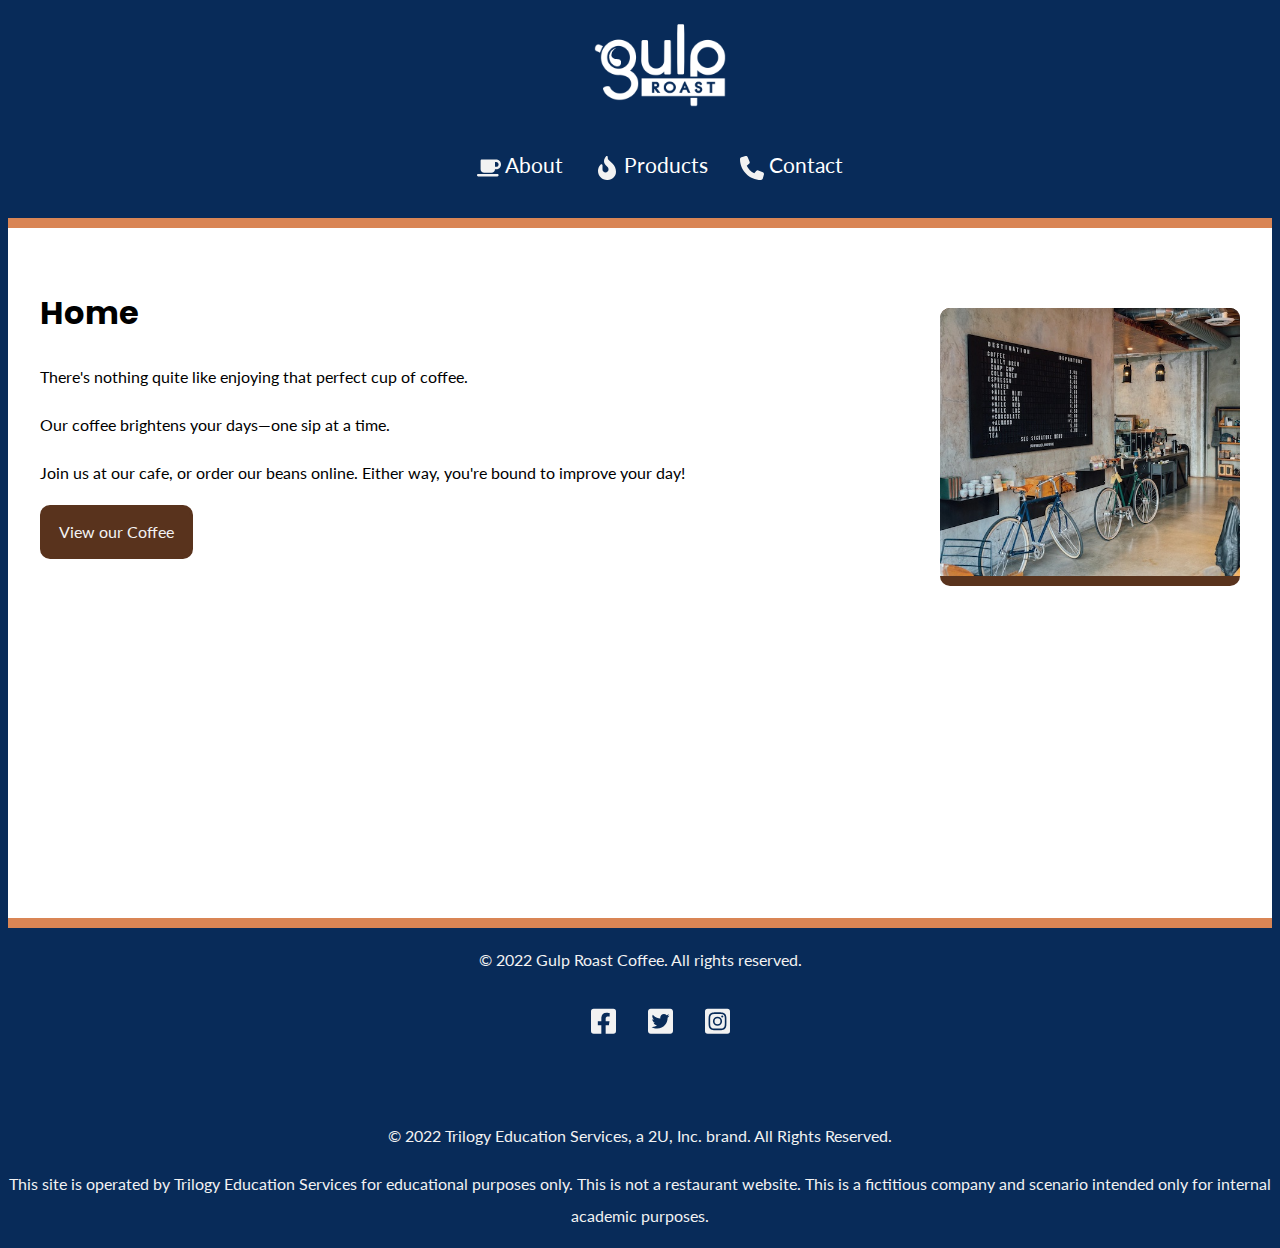
<file: index.html>
<!DOCTYPE html>
<html lang="en">
<head>
    <meta charset="UTF-8">
    <meta http-equiv="X-UA-Compatible" content="IE=edge">
    <meta name="viewport" content="width=device-width, initial-scale=1.0">
    <title>Gulp Rast Coffee Home</title>
    <link href="CSS/styles.css" rel="stylesheet">
    <link rel="preconnect" href="https://fonts.googleapis.com">
<link rel="preconnect" href="https://fonts.gstatic.com" crossorigin>
<link href="https://fonts.googleapis.com/css2?family=Lato&family=Poppins:wght@700&display=swap" rel="stylesheet">
</head>
<body>
    <header>
        <nav>
          <ul>
            <li class="logo"><a href="index.html"><img src="media/images/gulp-logo-light.png" alt="Gulp Roast. Click for home." /></a></li>
            <li>
              <a href="about.html">
                <svg style="width:24px;height:24px" xmlns="http://www.w3.org/2000/svg" viewBox="0 0 640 512" class="icon"><path fill="#f2f2f2" d="M96 64c0-17.7 14.3-32 32-32H448h64c70.7 0 128 57.3 128 128s-57.3 128-128 128H480c0 53-43 96-96 96H192c-53 0-96-43-96-96V64zM480 224h32c35.3 0 64-28.7 64-64s-28.7-64-64-64H480V224zM32 416H544c17.7 0 32 14.3 32 32s-14.3 32-32 32H32c-17.7 0-32-14.3-32-32s14.3-32 32-32z"/></svg>
                <span aria-hidden="true"></span> About</a>
            </li>
            <li><a href="products.html">
              <svg style="width:24px;height:24px" xmlns="http://www.w3.org/2000/svg" viewBox="0 0 384 512" class="icon"><path fill="#f2f2f2" d="M153.6 29.9l16-21.3C173.6 3.2 180 0 186.7 0C198.4 0 208 9.6 208 21.3V43.5c0 13.1 5.4 25.7 14.9 34.7L307.6 159C356.4 205.6 384 270.2 384 337.7C384 434 306 512 209.7 512H192C86 512 0 426 0 320v-3.8c0-48.8 19.4-95.6 53.9-130.1l3.5-3.5c4.2-4.2 10-6.6 16-6.6C85.9 176 96 186.1 96 198.6V288c0 35.3 28.7 64 64 64s64-28.7 64-64v-3.9c0-18-7.2-35.3-19.9-48l-38.6-38.6c-24-24-37.5-56.7-37.5-90.7c0-27.7 9-54.8 25.6-76.9z"/></svg>
              <span aria-hidden="true"></span> Products</a>
            </li>
            <li><a href="contact.html">
              <svg style="width:24px;height:24px" xmlns="http://www.w3.org/2000/svg" viewBox="0 0 512 512" class="icon"><path fill="#f2f2f2" d="M164.9 24.6c-7.7-18.6-28-28.5-47.4-23.2l-88 24C12.1 30.2 0 46 0 64C0 311.4 200.6 512 448 512c18 0 33.8-12.1 38.6-29.5l24-88c5.3-19.4-4.6-39.7-23.2-47.4l-96-40c-16.3-6.8-35.2-2.1-46.3 11.6L304.7 368C234.3 334.7 177.3 277.7 144 207.3L193.3 167c13.7-11.2 18.4-30 11.6-46.3l-40-96z"/></svg>
              <span aria-hidden="true" class="fa-solid fa-phone"></span> Contact</a>
            </li>
          </ul>
        </nav>
      </header>
      <div class="main-bkgd">
        <section class="main">
          <article>
            <h1>Home</h1>
            <p>There's nothing quite like enjoying that perfect cup of coffee.</p>
      
            <p>Our coffee brightens your days—one sip at a time.</p>

            <p>Join us at our cafe, or order our beans online. Either way, you're bound to improve your day!</p>
      
            <a class="button" href="products.html">View our Coffee</a>
          </article>
          <figure>
            <img src="media/images/gulp-menu.jpg" alt="Our menu inside of our store with a bike parked in front of it." />
          </figure>
        </section>
      </div>
      <footer>
        <p>&copy; 2022 Gulp Roast Coffee. All rights reserved.</p>
        <ul>
          <li>
            <a href="https://facebook.com"><svg xmlns="http://www.w3.org/2000/svg" viewBox="0 0 448 512" class="icon"><!--! Font Awesome Pro 6.2.1 by @fontawesome - https://fontawesome.com License - https://fontawesome.com/license (Commercial License) Copyright 2022 Fonticons, Inc. --><path fill="#f2f2f2" d="M400 32H48A48 48 0 0 0 0 80v352a48 48 0 0 0 48 48h137.25V327.69h-63V256h63v-54.64c0-62.15 37-96.48 93.67-96.48 27.14 0 55.52 4.84 55.52 4.84v61h-31.27c-30.81 0-40.42 19.12-40.42 38.73V256h68.78l-11 71.69h-57.78V480H400a48 48 0 0 0 48-48V80a48 48 0 0 0-48-48z"/></svg>
            </a>
          </li>
          <li>
            <a href="https://twitter.com"><svg xmlns="http://www.w3.org/2000/svg" viewBox="0 0 448 512" class="icon"><!--! Font Awesome Pro 6.2.1 by @fontawesome - https://fontawesome.com License - https://fontawesome.com/license (Commercial License) Copyright 2022 Fonticons, Inc. --><path fill="#f2f2f2" d="M400 32H48C21.5 32 0 53.5 0 80v352c0 26.5 21.5 48 48 48h352c26.5 0 48-21.5 48-48V80c0-26.5-21.5-48-48-48zm-48.9 158.8c.2 2.8.2 5.7.2 8.5 0 86.7-66 186.6-186.6 186.6-37.2 0-71.7-10.8-100.7-29.4 5.3.6 10.4.8 15.8.8 30.7 0 58.9-10.4 81.4-28-28.8-.6-53-19.5-61.3-45.5 10.1 1.5 19.2 1.5 29.6-1.2-30-6.1-52.5-32.5-52.5-64.4v-.8c8.7 4.9 18.9 7.9 29.6 8.3a65.447 65.447 0 0 1-29.2-54.6c0-12.2 3.2-23.4 8.9-33.1 32.3 39.8 80.8 65.8 135.2 68.6-9.3-44.5 24-80.6 64-80.6 18.9 0 35.9 7.9 47.9 20.7 14.8-2.8 29-8.3 41.6-15.8-4.9 15.2-15.2 28-28.8 36.1 13.2-1.4 26-5.1 37.8-10.2-8.9 13.1-20.1 24.7-32.9 34z"/></svg>
            </a>
          </li>
          <li>
            <a href="https://instagram.com"><svg xmlns="http://www.w3.org/2000/svg" viewBox="0 0 448 512" class="icon"><!--! Font Awesome Pro 6.2.1 by @fontawesome - https://fontawesome.com License - https://fontawesome.com/license (Commercial License) Copyright 2022 Fonticons, Inc. --><path fill="#f2f2f2" d="M224,202.66A53.34,53.34,0,1,0,277.36,256,53.38,53.38,0,0,0,224,202.66Zm124.71-41a54,54,0,0,0-30.41-30.41c-21-8.29-71-6.43-94.3-6.43s-73.25-1.93-94.31,6.43a54,54,0,0,0-30.41,30.41c-8.28,21-6.43,71.05-6.43,94.33S91,329.26,99.32,350.33a54,54,0,0,0,30.41,30.41c21,8.29,71,6.43,94.31,6.43s73.24,1.93,94.3-6.43a54,54,0,0,0,30.41-30.41c8.35-21,6.43-71.05,6.43-94.33S357.1,182.74,348.75,161.67ZM224,338a82,82,0,1,1,82-82A81.9,81.9,0,0,1,224,338Zm85.38-148.3a19.14,19.14,0,1,1,19.13-19.14A19.1,19.1,0,0,1,309.42,189.74ZM400,32H48A48,48,0,0,0,0,80V432a48,48,0,0,0,48,48H400a48,48,0,0,0,48-48V80A48,48,0,0,0,400,32ZM382.88,322c-1.29,25.63-7.14,48.34-25.85,67s-41.4,24.63-67,25.85c-26.41,1.49-105.59,1.49-132,0-25.63-1.29-48.26-7.15-67-25.85s-24.63-41.42-25.85-67c-1.49-26.42-1.49-105.61,0-132,1.29-25.63,7.07-48.34,25.85-67s41.47-24.56,67-25.78c26.41-1.49,105.59-1.49,132,0,25.63,1.29,48.33,7.15,67,25.85s24.63,41.42,25.85,67.05C384.37,216.44,384.37,295.56,382.88,322Z"/></svg>
            </a>  
          </li>
        </ul>
        <p>&copy; 2022 Trilogy Education Services, a 2U, Inc. brand. All Rights Reserved.</p>
        <p>This site is operated by Trilogy Education Services for educational purposes only. This is not a restaurant website. This is a fictitious company and scenario intended only for internal academic purposes.</p>
      </footer>
</body>
</html>
</file>
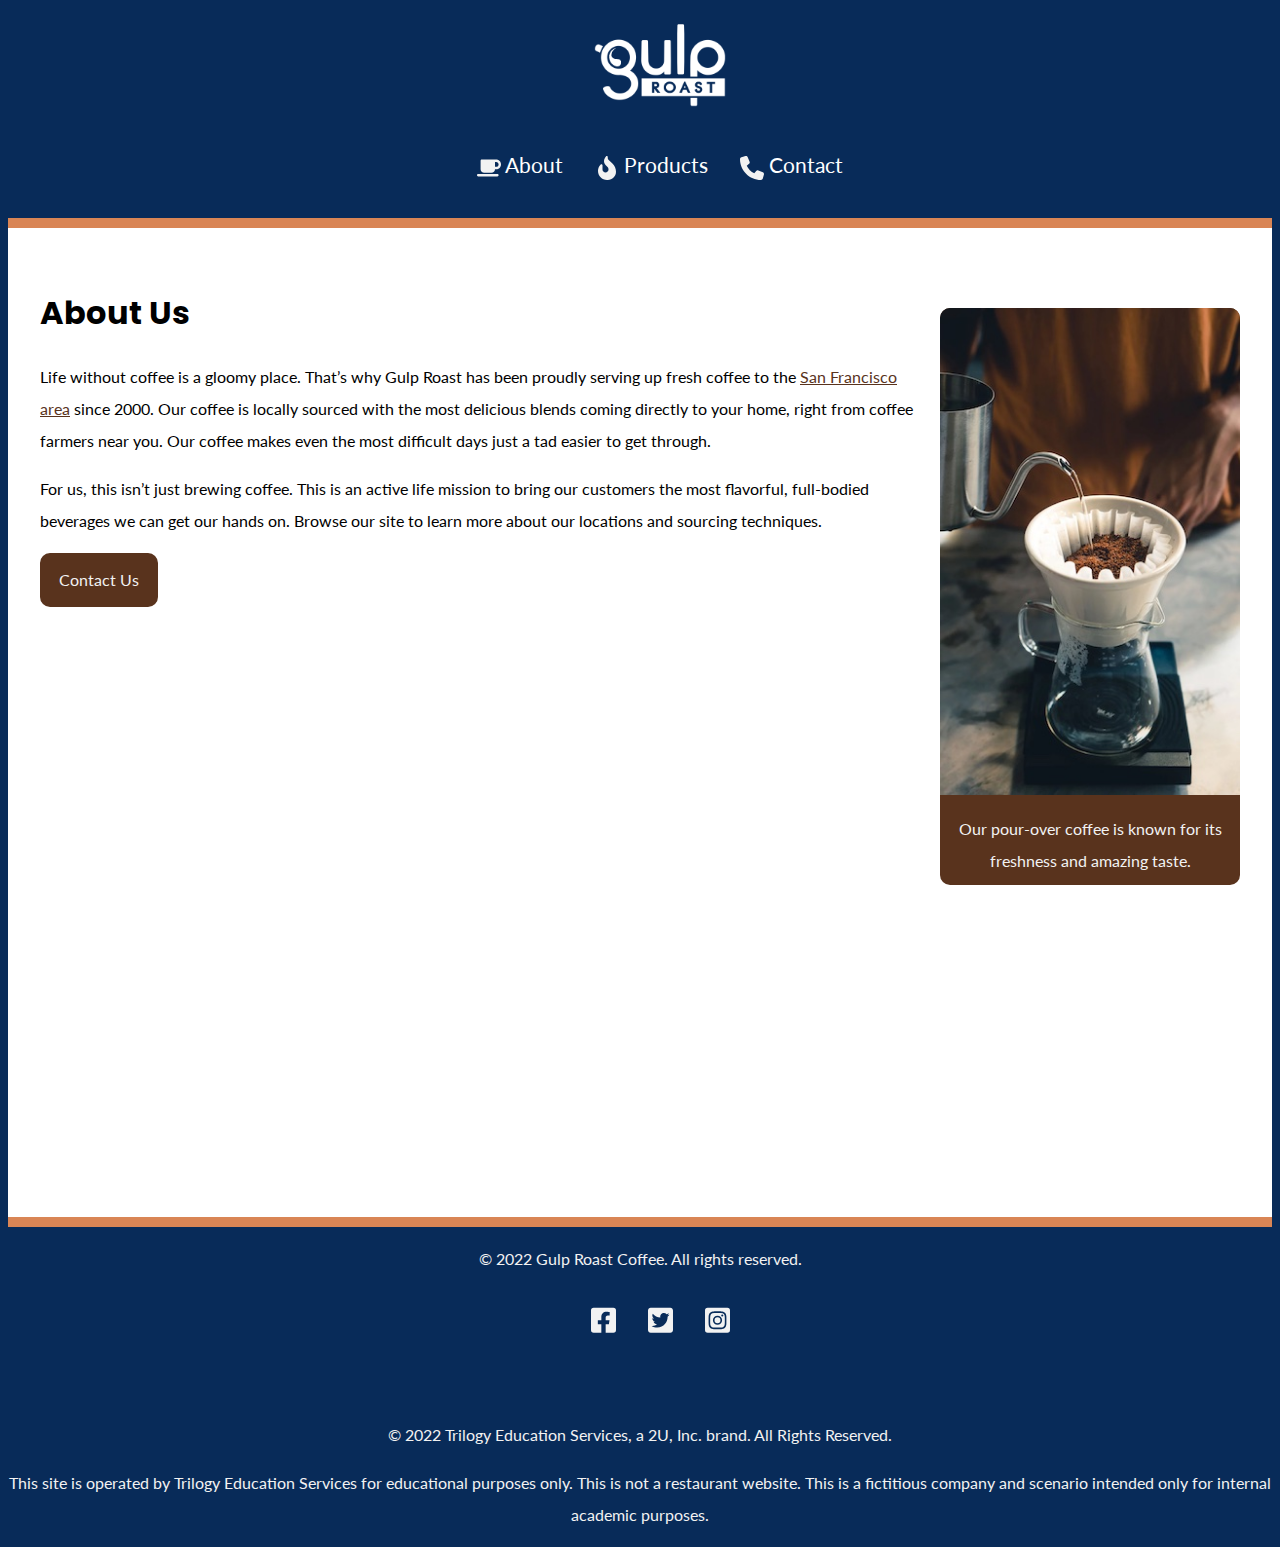
<file: about.html>
<!DOCTYPE html>
<html lang="en">
<head>
    <meta charset="UTF-8">
    <meta http-equiv="X-UA-Compatible" content="IE=edge">
    <meta name="viewport" content="width=device-width, initial-scale=1.0">
    <title>Gulp Roast Coffee About Us</title>
    <link href="CSS/styles.css" rel="stylesheet">
    <link rel="preconnect" href="https://fonts.googleapis.com">
<link rel="preconnect" href="https://fonts.gstatic.com" crossorigin>
<link href="https://fonts.googleapis.com/css2?family=Lato&family=Poppins:wght@700&display=swap" rel="stylesheet">
</head>
<body>
    <header>
        <nav>
          <ul>
            <li class="logo"><a href="index.html"><img src="media/images/gulp-logo-light.png" alt="Gulp Roast. Click for home." /></a></li>
            <li>
              <a href="about.html">
                <svg style="width:24px;height:24px" xmlns="http://www.w3.org/2000/svg" viewBox="0 0 640 512" class="icon"><path fill="#f2f2f2" d="M96 64c0-17.7 14.3-32 32-32H448h64c70.7 0 128 57.3 128 128s-57.3 128-128 128H480c0 53-43 96-96 96H192c-53 0-96-43-96-96V64zM480 224h32c35.3 0 64-28.7 64-64s-28.7-64-64-64H480V224zM32 416H544c17.7 0 32 14.3 32 32s-14.3 32-32 32H32c-17.7 0-32-14.3-32-32s14.3-32 32-32z"/></svg>
                <span aria-hidden="true"></span> About</a>
            </li>
            <li><a href="products.html">
              <svg style="width:24px;height:24px" xmlns="http://www.w3.org/2000/svg" viewBox="0 0 384 512" class="icon"><path fill="#f2f2f2" d="M153.6 29.9l16-21.3C173.6 3.2 180 0 186.7 0C198.4 0 208 9.6 208 21.3V43.5c0 13.1 5.4 25.7 14.9 34.7L307.6 159C356.4 205.6 384 270.2 384 337.7C384 434 306 512 209.7 512H192C86 512 0 426 0 320v-3.8c0-48.8 19.4-95.6 53.9-130.1l3.5-3.5c4.2-4.2 10-6.6 16-6.6C85.9 176 96 186.1 96 198.6V288c0 35.3 28.7 64 64 64s64-28.7 64-64v-3.9c0-18-7.2-35.3-19.9-48l-38.6-38.6c-24-24-37.5-56.7-37.5-90.7c0-27.7 9-54.8 25.6-76.9z"/></svg>
              <span aria-hidden="true"></span> Products</a>
            </li>
            <li><a href="contact.html">
              <svg style="width:24px;height:24px" xmlns="http://www.w3.org/2000/svg" viewBox="0 0 512 512" class="icon"><path fill="#f2f2f2" d="M164.9 24.6c-7.7-18.6-28-28.5-47.4-23.2l-88 24C12.1 30.2 0 46 0 64C0 311.4 200.6 512 448 512c18 0 33.8-12.1 38.6-29.5l24-88c5.3-19.4-4.6-39.7-23.2-47.4l-96-40c-16.3-6.8-35.2-2.1-46.3 11.6L304.7 368C234.3 334.7 177.3 277.7 144 207.3L193.3 167c13.7-11.2 18.4-30 11.6-46.3l-40-96z"/></svg>
              <span aria-hidden="true" class="fa-solid fa-phone"></span> Contact</a>
            </li>
          </ul>
        </nav>
      </header>
      <div class="main-bkgd">
        <section class="main">
          <article>
            <h1>About Us</h1>
            <p>Life without coffee is a gloomy place. That’s why Gulp Roast has been proudly serving up fresh coffee to the <a href="https://goo.gl/maps/3rAyszfwSDx8Si2Y9" target="_blank">San Francisco area</a> since 2000. Our coffee is locally sourced with the most delicious blends coming directly to your home, right from coffee farmers near you. Our coffee makes even the most difficult days just a tad easier to get through.</p>
      
            <p>For us, this isn’t just brewing coffee. This is an active life mission to bring our customers the most flavorful, full-bodied beverages we can get our hands on. Browse our site to learn more about our locations and sourcing techniques.</p>
      
            <a class="button" href="contact.html">Contact Us</a>
          </article>
          <figure>
            <img src="media/images/gulp-pouring-coffee-vertical.jpg" alt="Making pour-over coffee at our shop." />
            <figcaption>Our pour-over coffee is known for its freshness and amazing taste.</figcaption>
          </figure>
        </section>
      </div>
      <footer>
        <p>&copy; 2022 Gulp Roast Coffee. All rights reserved.</p>
        <ul>
          <li>
            <a href="https://facebook.com"><svg xmlns="http://www.w3.org/2000/svg" viewBox="0 0 448 512" class="icon"><!--! Font Awesome Pro 6.2.1 by @fontawesome - https://fontawesome.com License - https://fontawesome.com/license (Commercial License) Copyright 2022 Fonticons, Inc. --><path fill="#f2f2f2" d="M400 32H48A48 48 0 0 0 0 80v352a48 48 0 0 0 48 48h137.25V327.69h-63V256h63v-54.64c0-62.15 37-96.48 93.67-96.48 27.14 0 55.52 4.84 55.52 4.84v61h-31.27c-30.81 0-40.42 19.12-40.42 38.73V256h68.78l-11 71.69h-57.78V480H400a48 48 0 0 0 48-48V80a48 48 0 0 0-48-48z"/></svg>
            </a>
          </li>
          <li>
            <a href="https://twitter.com"><svg xmlns="http://www.w3.org/2000/svg" viewBox="0 0 448 512" class="icon"><!--! Font Awesome Pro 6.2.1 by @fontawesome - https://fontawesome.com License - https://fontawesome.com/license (Commercial License) Copyright 2022 Fonticons, Inc. --><path fill="#f2f2f2" d="M400 32H48C21.5 32 0 53.5 0 80v352c0 26.5 21.5 48 48 48h352c26.5 0 48-21.5 48-48V80c0-26.5-21.5-48-48-48zm-48.9 158.8c.2 2.8.2 5.7.2 8.5 0 86.7-66 186.6-186.6 186.6-37.2 0-71.7-10.8-100.7-29.4 5.3.6 10.4.8 15.8.8 30.7 0 58.9-10.4 81.4-28-28.8-.6-53-19.5-61.3-45.5 10.1 1.5 19.2 1.5 29.6-1.2-30-6.1-52.5-32.5-52.5-64.4v-.8c8.7 4.9 18.9 7.9 29.6 8.3a65.447 65.447 0 0 1-29.2-54.6c0-12.2 3.2-23.4 8.9-33.1 32.3 39.8 80.8 65.8 135.2 68.6-9.3-44.5 24-80.6 64-80.6 18.9 0 35.9 7.9 47.9 20.7 14.8-2.8 29-8.3 41.6-15.8-4.9 15.2-15.2 28-28.8 36.1 13.2-1.4 26-5.1 37.8-10.2-8.9 13.1-20.1 24.7-32.9 34z"/></svg>
            </a>
          </li>
          <li>
            <a href="https://instagram.com"><svg xmlns="http://www.w3.org/2000/svg" viewBox="0 0 448 512" class="icon"><!--! Font Awesome Pro 6.2.1 by @fontawesome - https://fontawesome.com License - https://fontawesome.com/license (Commercial License) Copyright 2022 Fonticons, Inc. --><path fill="#f2f2f2" d="M224,202.66A53.34,53.34,0,1,0,277.36,256,53.38,53.38,0,0,0,224,202.66Zm124.71-41a54,54,0,0,0-30.41-30.41c-21-8.29-71-6.43-94.3-6.43s-73.25-1.93-94.31,6.43a54,54,0,0,0-30.41,30.41c-8.28,21-6.43,71.05-6.43,94.33S91,329.26,99.32,350.33a54,54,0,0,0,30.41,30.41c21,8.29,71,6.43,94.31,6.43s73.24,1.93,94.3-6.43a54,54,0,0,0,30.41-30.41c8.35-21,6.43-71.05,6.43-94.33S357.1,182.74,348.75,161.67ZM224,338a82,82,0,1,1,82-82A81.9,81.9,0,0,1,224,338Zm85.38-148.3a19.14,19.14,0,1,1,19.13-19.14A19.1,19.1,0,0,1,309.42,189.74ZM400,32H48A48,48,0,0,0,0,80V432a48,48,0,0,0,48,48H400a48,48,0,0,0,48-48V80A48,48,0,0,0,400,32ZM382.88,322c-1.29,25.63-7.14,48.34-25.85,67s-41.4,24.63-67,25.85c-26.41,1.49-105.59,1.49-132,0-25.63-1.29-48.26-7.15-67-25.85s-24.63-41.42-25.85-67c-1.49-26.42-1.49-105.61,0-132,1.29-25.63,7.07-48.34,25.85-67s41.47-24.56,67-25.78c26.41-1.49,105.59-1.49,132,0,25.63,1.29,48.33,7.15,67,25.85s24.63,41.42,25.85,67.05C384.37,216.44,384.37,295.56,382.88,322Z"/></svg>
            </a>  
          </li>
        </ul>
        <p>&copy; 2022 Trilogy Education Services, a 2U, Inc. brand. All Rights Reserved.</p>
        <p>This site is operated by Trilogy Education Services for educational purposes only. This is not a restaurant website. This is a fictitious company and scenario intended only for internal academic purposes.</p>
      </footer>
</body>
</html>
</file>
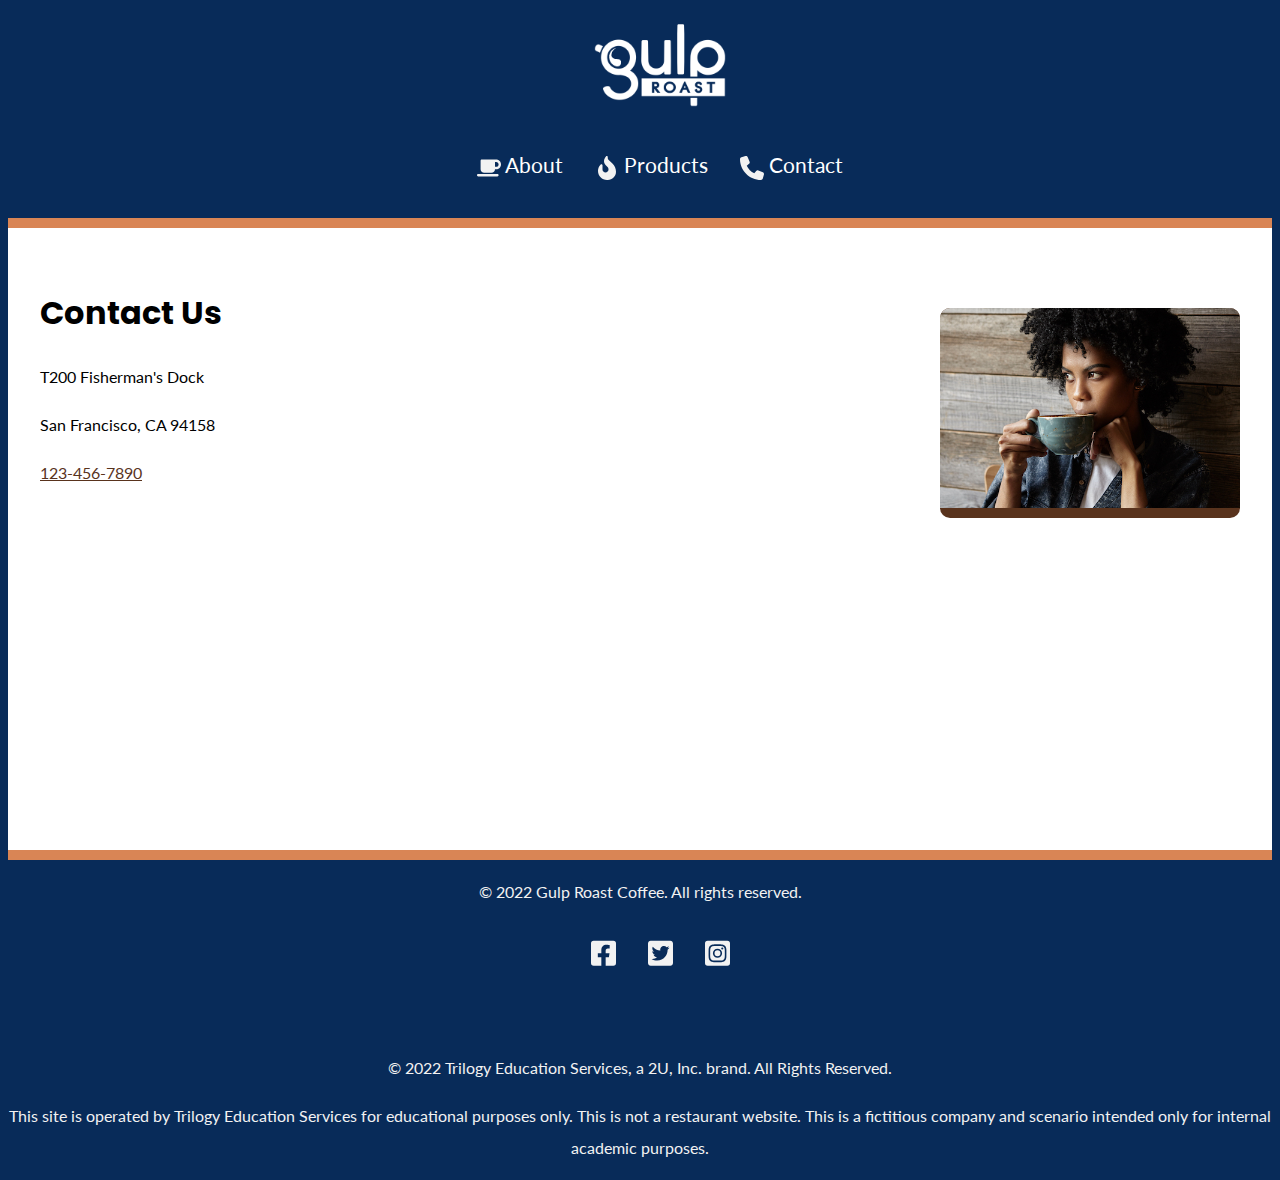
<file: contact.html>
<!DOCTYPE html>
<html lang="en">
<head>
    <meta charset="UTF-8">
    <meta http-equiv="X-UA-Compatible" content="IE=edge">
    <meta name="viewport" content="width=device-width, initial-scale=1.0">
    <title>Gulp Roast Contact Page</title>
    <link href="CSS/styles.css" rel="stylesheet">
    <link rel="preconnect" href="https://fonts.googleapis.com">
<link rel="preconnect" href="https://fonts.gstatic.com" crossorigin>
<link href="https://fonts.googleapis.com/css2?family=Lato&family=Poppins:wght@700&display=swap" rel="stylesheet">
</head>
<body>
    <header>
        <nav>
          <ul>
            <li class="logo"><a href="index.html"><img src="media/images/gulp-logo-light.png" alt="Gulp Roast. Click for home." /></a></li>
            <li>
              <a href="about.html">
                <svg style="width:24px;height:24px" xmlns="http://www.w3.org/2000/svg" viewBox="0 0 640 512" class="icon"><path fill="#f2f2f2" d="M96 64c0-17.7 14.3-32 32-32H448h64c70.7 0 128 57.3 128 128s-57.3 128-128 128H480c0 53-43 96-96 96H192c-53 0-96-43-96-96V64zM480 224h32c35.3 0 64-28.7 64-64s-28.7-64-64-64H480V224zM32 416H544c17.7 0 32 14.3 32 32s-14.3 32-32 32H32c-17.7 0-32-14.3-32-32s14.3-32 32-32z"/></svg>
                <span aria-hidden="true"></span> About</a>
            </li>
            <li><a href="products.html">
              <svg style="width:24px;height:24px" xmlns="http://www.w3.org/2000/svg" viewBox="0 0 384 512" class="icon"><path fill="#f2f2f2" d="M153.6 29.9l16-21.3C173.6 3.2 180 0 186.7 0C198.4 0 208 9.6 208 21.3V43.5c0 13.1 5.4 25.7 14.9 34.7L307.6 159C356.4 205.6 384 270.2 384 337.7C384 434 306 512 209.7 512H192C86 512 0 426 0 320v-3.8c0-48.8 19.4-95.6 53.9-130.1l3.5-3.5c4.2-4.2 10-6.6 16-6.6C85.9 176 96 186.1 96 198.6V288c0 35.3 28.7 64 64 64s64-28.7 64-64v-3.9c0-18-7.2-35.3-19.9-48l-38.6-38.6c-24-24-37.5-56.7-37.5-90.7c0-27.7 9-54.8 25.6-76.9z"/></svg>
              <span aria-hidden="true"></span> Products</a>
            </li>
            <li><a href="contact.html">
              <svg style="width:24px;height:24px" xmlns="http://www.w3.org/2000/svg" viewBox="0 0 512 512" class="icon"><path fill="#f2f2f2" d="M164.9 24.6c-7.7-18.6-28-28.5-47.4-23.2l-88 24C12.1 30.2 0 46 0 64C0 311.4 200.6 512 448 512c18 0 33.8-12.1 38.6-29.5l24-88c5.3-19.4-4.6-39.7-23.2-47.4l-96-40c-16.3-6.8-35.2-2.1-46.3 11.6L304.7 368C234.3 334.7 177.3 277.7 144 207.3L193.3 167c13.7-11.2 18.4-30 11.6-46.3l-40-96z"/></svg>
              <span aria-hidden="true" class="fa-solid fa-phone"></span> Contact</a>
            </li>
          </ul>
        </nav>
      </header>
      <div class="main-bkgd">
        <section class="main">
          <article>
            <h1>Contact Us</h1>
            <p>T200 Fisherman's Dock</p>
      
            <p>San Francisco, CA 94158</p>

            <a href="rel:1234567890"><p>123-456-7890</p></a>
      
          </article>
          <figure>
            <img src="media/images/gulp-drinking-coffee.jpg" alt="Customer drinking a cup of coffee." />
          </figure>
        </section>
      </div>
      <footer>
        <p>&copy; 2022 Gulp Roast Coffee. All rights reserved.</p>
        <ul>
          <li>
            <a href="https://facebook.com"><svg xmlns="http://www.w3.org/2000/svg" viewBox="0 0 448 512" class="icon"><!--! Font Awesome Pro 6.2.1 by @fontawesome - https://fontawesome.com License - https://fontawesome.com/license (Commercial License) Copyright 2022 Fonticons, Inc. --><path fill="#f2f2f2" d="M400 32H48A48 48 0 0 0 0 80v352a48 48 0 0 0 48 48h137.25V327.69h-63V256h63v-54.64c0-62.15 37-96.48 93.67-96.48 27.14 0 55.52 4.84 55.52 4.84v61h-31.27c-30.81 0-40.42 19.12-40.42 38.73V256h68.78l-11 71.69h-57.78V480H400a48 48 0 0 0 48-48V80a48 48 0 0 0-48-48z"/></svg>
            </a>
          </li>
          <li>
            <a href="https://twitter.com"><svg xmlns="http://www.w3.org/2000/svg" viewBox="0 0 448 512" class="icon"><!--! Font Awesome Pro 6.2.1 by @fontawesome - https://fontawesome.com License - https://fontawesome.com/license (Commercial License) Copyright 2022 Fonticons, Inc. --><path fill="#f2f2f2" d="M400 32H48C21.5 32 0 53.5 0 80v352c0 26.5 21.5 48 48 48h352c26.5 0 48-21.5 48-48V80c0-26.5-21.5-48-48-48zm-48.9 158.8c.2 2.8.2 5.7.2 8.5 0 86.7-66 186.6-186.6 186.6-37.2 0-71.7-10.8-100.7-29.4 5.3.6 10.4.8 15.8.8 30.7 0 58.9-10.4 81.4-28-28.8-.6-53-19.5-61.3-45.5 10.1 1.5 19.2 1.5 29.6-1.2-30-6.1-52.5-32.5-52.5-64.4v-.8c8.7 4.9 18.9 7.9 29.6 8.3a65.447 65.447 0 0 1-29.2-54.6c0-12.2 3.2-23.4 8.9-33.1 32.3 39.8 80.8 65.8 135.2 68.6-9.3-44.5 24-80.6 64-80.6 18.9 0 35.9 7.9 47.9 20.7 14.8-2.8 29-8.3 41.6-15.8-4.9 15.2-15.2 28-28.8 36.1 13.2-1.4 26-5.1 37.8-10.2-8.9 13.1-20.1 24.7-32.9 34z"/></svg>
            </a>
          </li>
          <li>
            <a href="https://instagram.com"><svg xmlns="http://www.w3.org/2000/svg" viewBox="0 0 448 512" class="icon"><!--! Font Awesome Pro 6.2.1 by @fontawesome - https://fontawesome.com License - https://fontawesome.com/license (Commercial License) Copyright 2022 Fonticons, Inc. --><path fill="#f2f2f2" d="M224,202.66A53.34,53.34,0,1,0,277.36,256,53.38,53.38,0,0,0,224,202.66Zm124.71-41a54,54,0,0,0-30.41-30.41c-21-8.29-71-6.43-94.3-6.43s-73.25-1.93-94.31,6.43a54,54,0,0,0-30.41,30.41c-8.28,21-6.43,71.05-6.43,94.33S91,329.26,99.32,350.33a54,54,0,0,0,30.41,30.41c21,8.29,71,6.43,94.31,6.43s73.24,1.93,94.3-6.43a54,54,0,0,0,30.41-30.41c8.35-21,6.43-71.05,6.43-94.33S357.1,182.74,348.75,161.67ZM224,338a82,82,0,1,1,82-82A81.9,81.9,0,0,1,224,338Zm85.38-148.3a19.14,19.14,0,1,1,19.13-19.14A19.1,19.1,0,0,1,309.42,189.74ZM400,32H48A48,48,0,0,0,0,80V432a48,48,0,0,0,48,48H400a48,48,0,0,0,48-48V80A48,48,0,0,0,400,32ZM382.88,322c-1.29,25.63-7.14,48.34-25.85,67s-41.4,24.63-67,25.85c-26.41,1.49-105.59,1.49-132,0-25.63-1.29-48.26-7.15-67-25.85s-24.63-41.42-25.85-67c-1.49-26.42-1.49-105.61,0-132,1.29-25.63,7.07-48.34,25.85-67s41.47-24.56,67-25.78c26.41-1.49,105.59-1.49,132,0,25.63,1.29,48.33,7.15,67,25.85s24.63,41.42,25.85,67.05C384.37,216.44,384.37,295.56,382.88,322Z"/></svg>
            </a>  
          </li>
        </ul>
        <p>&copy; 2022 Trilogy Education Services, a 2U, Inc. brand. All Rights Reserved.</p>
        <p>This site is operated by Trilogy Education Services for educational purposes only. This is not a restaurant website. This is a fictitious company and scenario intended only for internal academic purposes.</p>
      </footer>
</body>
</html>
</file>
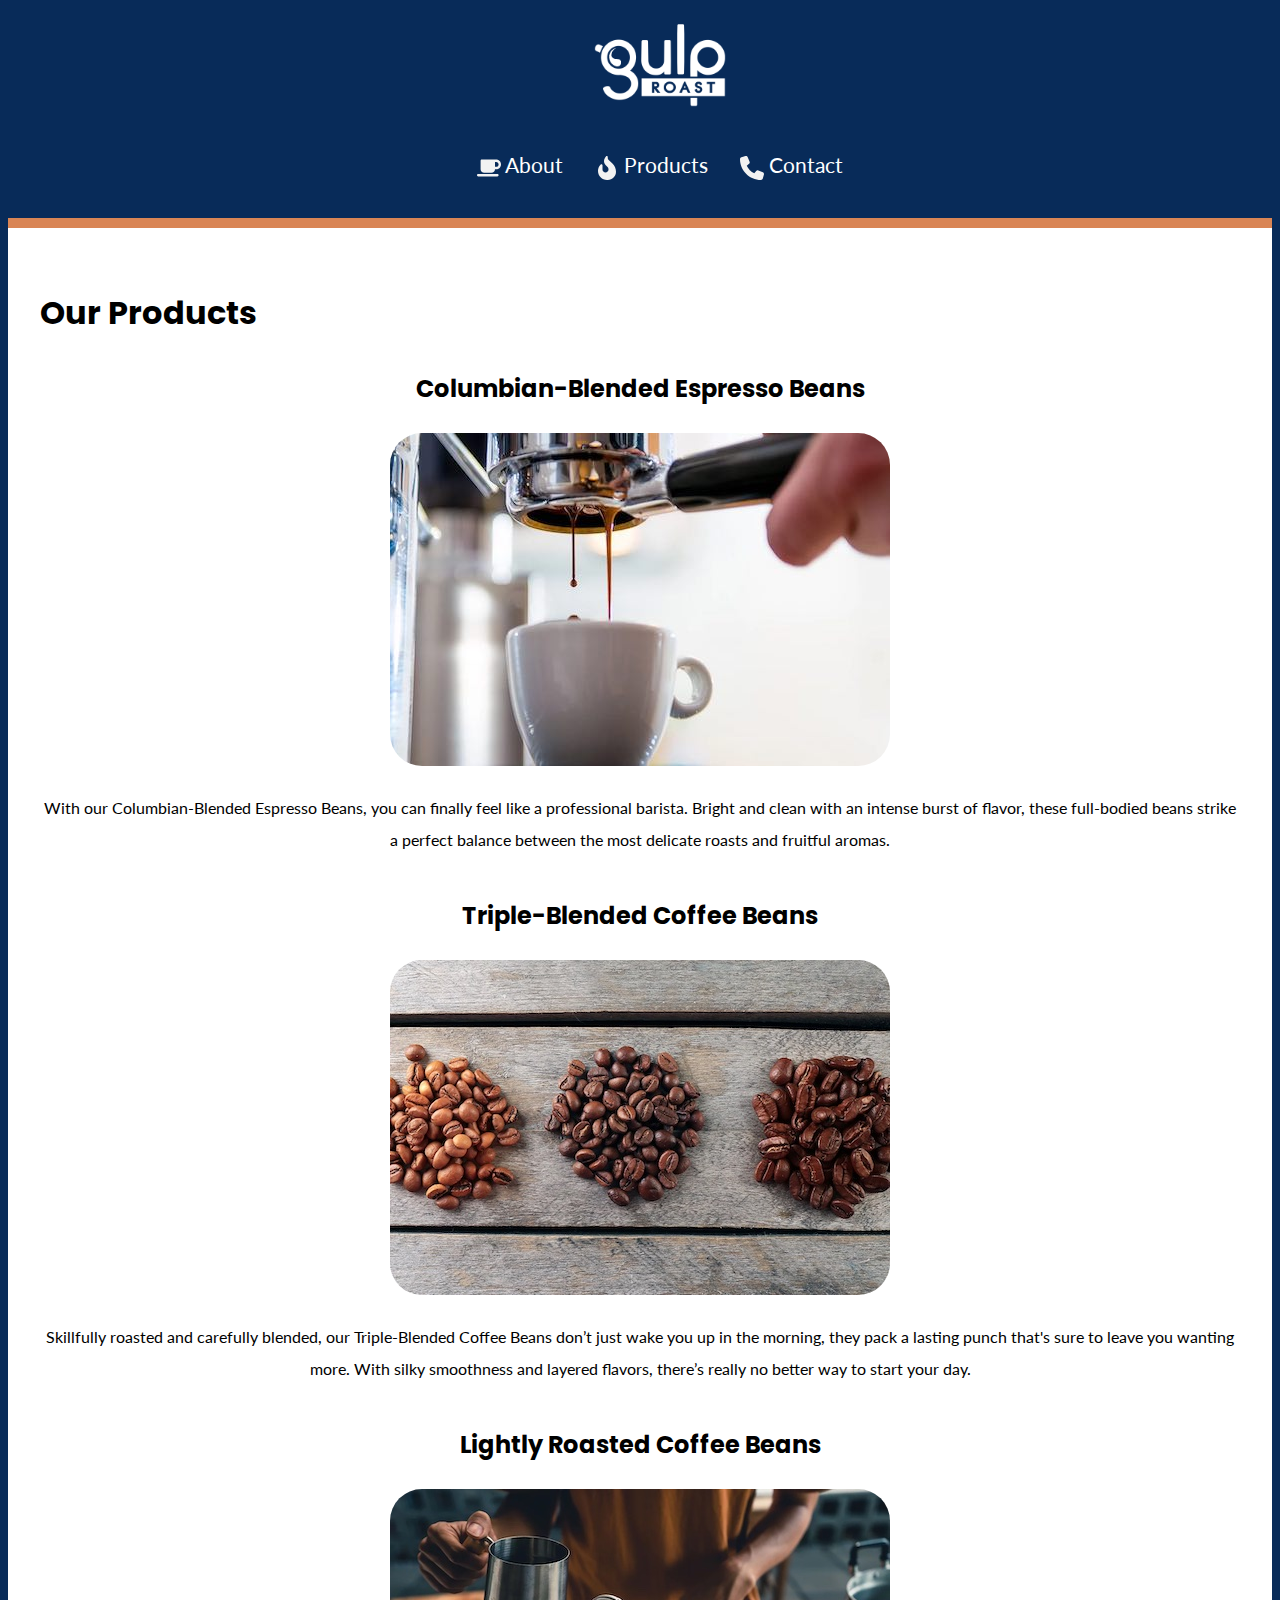
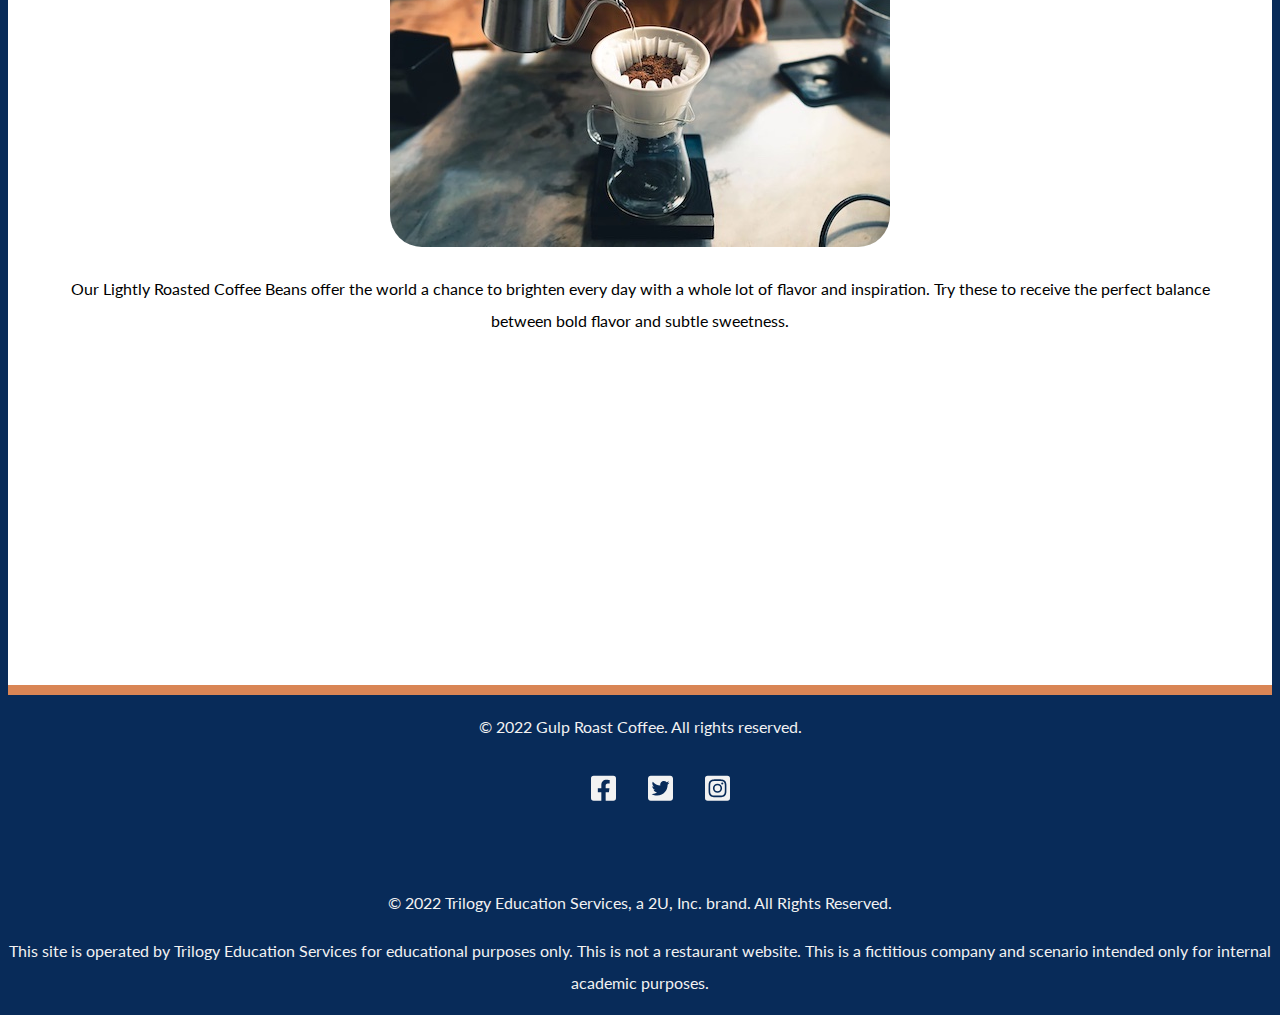
<file: products.html>
<!DOCTYPE html>
<html lang="en">
<head>
    <meta charset="UTF-8">
    <meta http-equiv="X-UA-Compatible" content="IE=edge">
    <meta name="viewport" content="width=device-width, initial-scale=1.0">
    <title>Gulp Roast Coffee Products</title>
    <link href="CSS/styles.css" rel="stylesheet">
    <link rel="preconnect" href="https://fonts.googleapis.com">
<link rel="preconnect" href="https://fonts.gstatic.com" crossorigin>
<link href="https://fonts.googleapis.com/css2?family=Lato&family=Poppins:wght@700&display=swap" rel="stylesheet">
</head>
<body>
    <header>
        <nav>
          <ul>
            <li class="logo"><a href="index.html"><img src="media/images/gulp-logo-light.png" alt="Gulp Roast. Click for home." /></a></li>
            <li>
              <a href="about.html">
                <svg style="width:24px;height:24px" xmlns="http://www.w3.org/2000/svg" viewBox="0 0 640 512" class="icon"><path fill="#f2f2f2" d="M96 64c0-17.7 14.3-32 32-32H448h64c70.7 0 128 57.3 128 128s-57.3 128-128 128H480c0 53-43 96-96 96H192c-53 0-96-43-96-96V64zM480 224h32c35.3 0 64-28.7 64-64s-28.7-64-64-64H480V224zM32 416H544c17.7 0 32 14.3 32 32s-14.3 32-32 32H32c-17.7 0-32-14.3-32-32s14.3-32 32-32z"/></svg>
                <span aria-hidden="true"></span> About</a>
            </li>
            <li><a href="products.html">
              <svg style="width:24px;height:24px" xmlns="http://www.w3.org/2000/svg" viewBox="0 0 384 512" class="icon"><path fill="#f2f2f2" d="M153.6 29.9l16-21.3C173.6 3.2 180 0 186.7 0C198.4 0 208 9.6 208 21.3V43.5c0 13.1 5.4 25.7 14.9 34.7L307.6 159C356.4 205.6 384 270.2 384 337.7C384 434 306 512 209.7 512H192C86 512 0 426 0 320v-3.8c0-48.8 19.4-95.6 53.9-130.1l3.5-3.5c4.2-4.2 10-6.6 16-6.6C85.9 176 96 186.1 96 198.6V288c0 35.3 28.7 64 64 64s64-28.7 64-64v-3.9c0-18-7.2-35.3-19.9-48l-38.6-38.6c-24-24-37.5-56.7-37.5-90.7c0-27.7 9-54.8 25.6-76.9z"/></svg>
              <span aria-hidden="true"></span> Products</a>
            </li>
            <li><a href="contact.html">
              <svg style="width:24px;height:24px" xmlns="http://www.w3.org/2000/svg" viewBox="0 0 512 512" class="icon"><path fill="#f2f2f2" d="M164.9 24.6c-7.7-18.6-28-28.5-47.4-23.2l-88 24C12.1 30.2 0 46 0 64C0 311.4 200.6 512 448 512c18 0 33.8-12.1 38.6-29.5l24-88c5.3-19.4-4.6-39.7-23.2-47.4l-96-40c-16.3-6.8-35.2-2.1-46.3 11.6L304.7 368C234.3 334.7 177.3 277.7 144 207.3L193.3 167c13.7-11.2 18.4-30 11.6-46.3l-40-96z"/></svg>
              <span aria-hidden="true" class="fa-solid fa-phone"></span> Contact</a>
            </li>
          </ul>
        </nav>
      </header>
      <div class="main-bkgd">
        <section class="main">
        <h1>Our Products</h1>
        <p> </p>
        <div class="card">    
            <h2>Columbian-Blended Espresso Beans</h2>
            <img src="media/images/gulp-espresso.jpg" alt="Making an expresso with our expresso machine." />
            <p>With our Columbian-Blended Espresso Beans, you can finally feel like a professional barista. Bright and clean with an intense burst of flavor, these full-bodied beans strike a perfect balance between the most delicate roasts and fruitful aromas.</p>
        </div>
        <div class="card">
            <h2>Triple-Blended Coffee Beans</h2>
            <img src="media/images/gulp-coffee-beans.jpg" alt="Three piles of our differetn roasted beans." />
            <p>Skillfully roasted and carefully blended, our Triple-Blended Coffee Beans don’t just wake you up in the morning, they pack a lasting punch that's sure to leave you wanting more. With silky smoothness and layered flavors, there’s really no better way to start your day.</p>
        </div>
        <div class="card">
            <h2>Lightly Roasted Coffee Beans</h2>
            <img src="media/images/gulp-pouring-coffee-horizontal.jpg" alt="Making an expresso with our expresso machine." />
            <p>Our Lightly Roasted Coffee Beans offer the world a chance to brighten every day with a whole lot of flavor and inspiration. Try these to receive the perfect balance between bold flavor and subtle sweetness.</p>
        </div>
        </section>
      </div>
      <footer>
        <p>&copy; 2022 Gulp Roast Coffee. All rights reserved.</p>
        <ul>
          <li>
            <a href="https://facebook.com"><svg xmlns="http://www.w3.org/2000/svg" viewBox="0 0 448 512" class="icon"><!--! Font Awesome Pro 6.2.1 by @fontawesome - https://fontawesome.com License - https://fontawesome.com/license (Commercial License) Copyright 2022 Fonticons, Inc. --><path fill="#f2f2f2" d="M400 32H48A48 48 0 0 0 0 80v352a48 48 0 0 0 48 48h137.25V327.69h-63V256h63v-54.64c0-62.15 37-96.48 93.67-96.48 27.14 0 55.52 4.84 55.52 4.84v61h-31.27c-30.81 0-40.42 19.12-40.42 38.73V256h68.78l-11 71.69h-57.78V480H400a48 48 0 0 0 48-48V80a48 48 0 0 0-48-48z"/></svg>
            </a>
          </li>
          <li>
            <a href="https://twitter.com"><svg xmlns="http://www.w3.org/2000/svg" viewBox="0 0 448 512" class="icon"><!--! Font Awesome Pro 6.2.1 by @fontawesome - https://fontawesome.com License - https://fontawesome.com/license (Commercial License) Copyright 2022 Fonticons, Inc. --><path fill="#f2f2f2" d="M400 32H48C21.5 32 0 53.5 0 80v352c0 26.5 21.5 48 48 48h352c26.5 0 48-21.5 48-48V80c0-26.5-21.5-48-48-48zm-48.9 158.8c.2 2.8.2 5.7.2 8.5 0 86.7-66 186.6-186.6 186.6-37.2 0-71.7-10.8-100.7-29.4 5.3.6 10.4.8 15.8.8 30.7 0 58.9-10.4 81.4-28-28.8-.6-53-19.5-61.3-45.5 10.1 1.5 19.2 1.5 29.6-1.2-30-6.1-52.5-32.5-52.5-64.4v-.8c8.7 4.9 18.9 7.9 29.6 8.3a65.447 65.447 0 0 1-29.2-54.6c0-12.2 3.2-23.4 8.9-33.1 32.3 39.8 80.8 65.8 135.2 68.6-9.3-44.5 24-80.6 64-80.6 18.9 0 35.9 7.9 47.9 20.7 14.8-2.8 29-8.3 41.6-15.8-4.9 15.2-15.2 28-28.8 36.1 13.2-1.4 26-5.1 37.8-10.2-8.9 13.1-20.1 24.7-32.9 34z"/></svg>
            </a>
          </li>
          <li>
            <a href="https://instagram.com"><svg xmlns="http://www.w3.org/2000/svg" viewBox="0 0 448 512" class="icon"><!--! Font Awesome Pro 6.2.1 by @fontawesome - https://fontawesome.com License - https://fontawesome.com/license (Commercial License) Copyright 2022 Fonticons, Inc. --><path fill="#f2f2f2" d="M224,202.66A53.34,53.34,0,1,0,277.36,256,53.38,53.38,0,0,0,224,202.66Zm124.71-41a54,54,0,0,0-30.41-30.41c-21-8.29-71-6.43-94.3-6.43s-73.25-1.93-94.31,6.43a54,54,0,0,0-30.41,30.41c-8.28,21-6.43,71.05-6.43,94.33S91,329.26,99.32,350.33a54,54,0,0,0,30.41,30.41c21,8.29,71,6.43,94.31,6.43s73.24,1.93,94.3-6.43a54,54,0,0,0,30.41-30.41c8.35-21,6.43-71.05,6.43-94.33S357.1,182.74,348.75,161.67ZM224,338a82,82,0,1,1,82-82A81.9,81.9,0,0,1,224,338Zm85.38-148.3a19.14,19.14,0,1,1,19.13-19.14A19.1,19.1,0,0,1,309.42,189.74ZM400,32H48A48,48,0,0,0,0,80V432a48,48,0,0,0,48,48H400a48,48,0,0,0,48-48V80A48,48,0,0,0,400,32ZM382.88,322c-1.29,25.63-7.14,48.34-25.85,67s-41.4,24.63-67,25.85c-26.41,1.49-105.59,1.49-132,0-25.63-1.29-48.26-7.15-67-25.85s-24.63-41.42-25.85-67c-1.49-26.42-1.49-105.61,0-132,1.29-25.63,7.07-48.34,25.85-67s41.47-24.56,67-25.78c26.41-1.49,105.59-1.49,132,0,25.63,1.29,48.33,7.15,67,25.85s24.63,41.42,25.85,67.05C384.37,216.44,384.37,295.56,382.88,322Z"/></svg>
            </a>  
          </li>
        </ul>
        <p>&copy; 2022 Trilogy Education Services, a 2U, Inc. brand. All Rights Reserved.</p>
        <p>This site is operated by Trilogy Education Services for educational purposes only. This is not a restaurant website. This is a fictitious company and scenario intended only for internal academic purposes.</p>
      </footer>
</body>
</html>
</file>
<file: CSS/styles.css>
@media (min-width: 600px) {
  .container {
    display: grid;
    grid-template-columns: repeat(1, 1fr);
    -moz-column-gap: 1rem;
         column-gap: 1rem;
  }
}
@media (min-width: 768px) {
  .container {
    display: grid;
    grid-template-columns: repeat(2, 1fr);
    -moz-column-gap: 1rem;
         column-gap: 1rem;
  }
}
@media (min-width: 992px) {
  .container {
    display: grid;
    grid-template-columns: repeat(4, 1fr);
    -moz-column-gap: 1rem;
         column-gap: 1rem;
  }
}
/* color palette */
:root {
  --color1: #082B59; /* blue*/
  --color2: #59331D; /* brown */
  --color3: #D98555; /* orange */
  --color4: #f2f2f2; /*cream */
}

body {
  background-color: var(--color1);
  font-family: "Lato", sans-serif;
  line-height: 2;
}

h1, h2, h3 {
  font-family: "Poppins", sans-serif;
}

h1 {
  font-size: 2rem;
  margin-bottom: 0;
}

/* make images flexible */
img {
  max-width: 100%;
}

.card {
  text-align: center;
}

.card img {
  border-radius: 2rem;
  text-align: center;
}

a {
  color: var(--color2);
}
a:hover {
  text-decoration: none;
}

header {
  border-bottom: 10px solid var(--color3);
}
header .icon {
  vertical-align: middle;
  display: inline-block;
}
header .icon:hover {
  color: var(--color3);
}

/* navbar styling */
nav ul {
  list-style-type: none;
  display: flex;
  flex-flow: row wrap;
  justify-content: center;
}

nav li {
  margin: 0 1rem 1rem 1rem;
  font-size: 1.3rem;
}

/* max width on the image in pixels */
nav .logo img {
  max-width: 150px;
}

/* flex basis on the image container, li */
nav .logo {
  flex-basis: 100%;
  text-align: center;
}

nav a {
  color: white;
  text-decoration: none;
  display: block;
}

nav a:hover {
  color: var(--color3);
}

/* establishes a white background */
.main-bkgd {
  background: #ffffff url(https://assets.codepen.io/6306176/gulp-bean-bkgd.jpg) repeat-x bottom;
  padding-bottom: 300px;
}

/* sits inside of the white background, centered */
.main {
  max-width: 1200px;
  margin: 0 auto;
  padding: 2rem;
  display: flex;
  flex-flow: row wrap;
  justify-content: space-between;
}

article {
  flex-basis: 73%;
}

figure {
  margin: 3rem 0 0 0;
  flex-basis: 25%;
  background-color: var(--color2);
  border-radius: 10px;
}
figure img {
  border-top-left-radius: 10px;
  border-top-right-radius: 10px;
}

figcaption {
  color: var(--color4);
  padding: 0.5rem;
  text-align: center;
}

.button {
  display: inline-block;
  background-color: var(--color2);
  border-radius: 10px;
  padding: 0.5rem 1rem;
  margin: 0;
  color: var(--color4);
  text-decoration: none;
  border: 3px solid var(--color2);
}
.button:hover {
  background-color: var(--color4);
  color: var(--color2);
}

.icon {
  width: 25px;
}

footer {
  color: var(--color4);
  text-align: center;
  border-top: 10px solid var(--color3);
}
footer ul {
  list-style-type: none;
  display: flex;
  flex-flow: row wrap;
  justify-content: center;
}
footer a {
  color: var(--color4);
  font-size: 2rem;
  display: block;
  margin: 0 1rem 3rem 1rem;
}/*# sourceMappingURL=styles.css.map */
</file>
